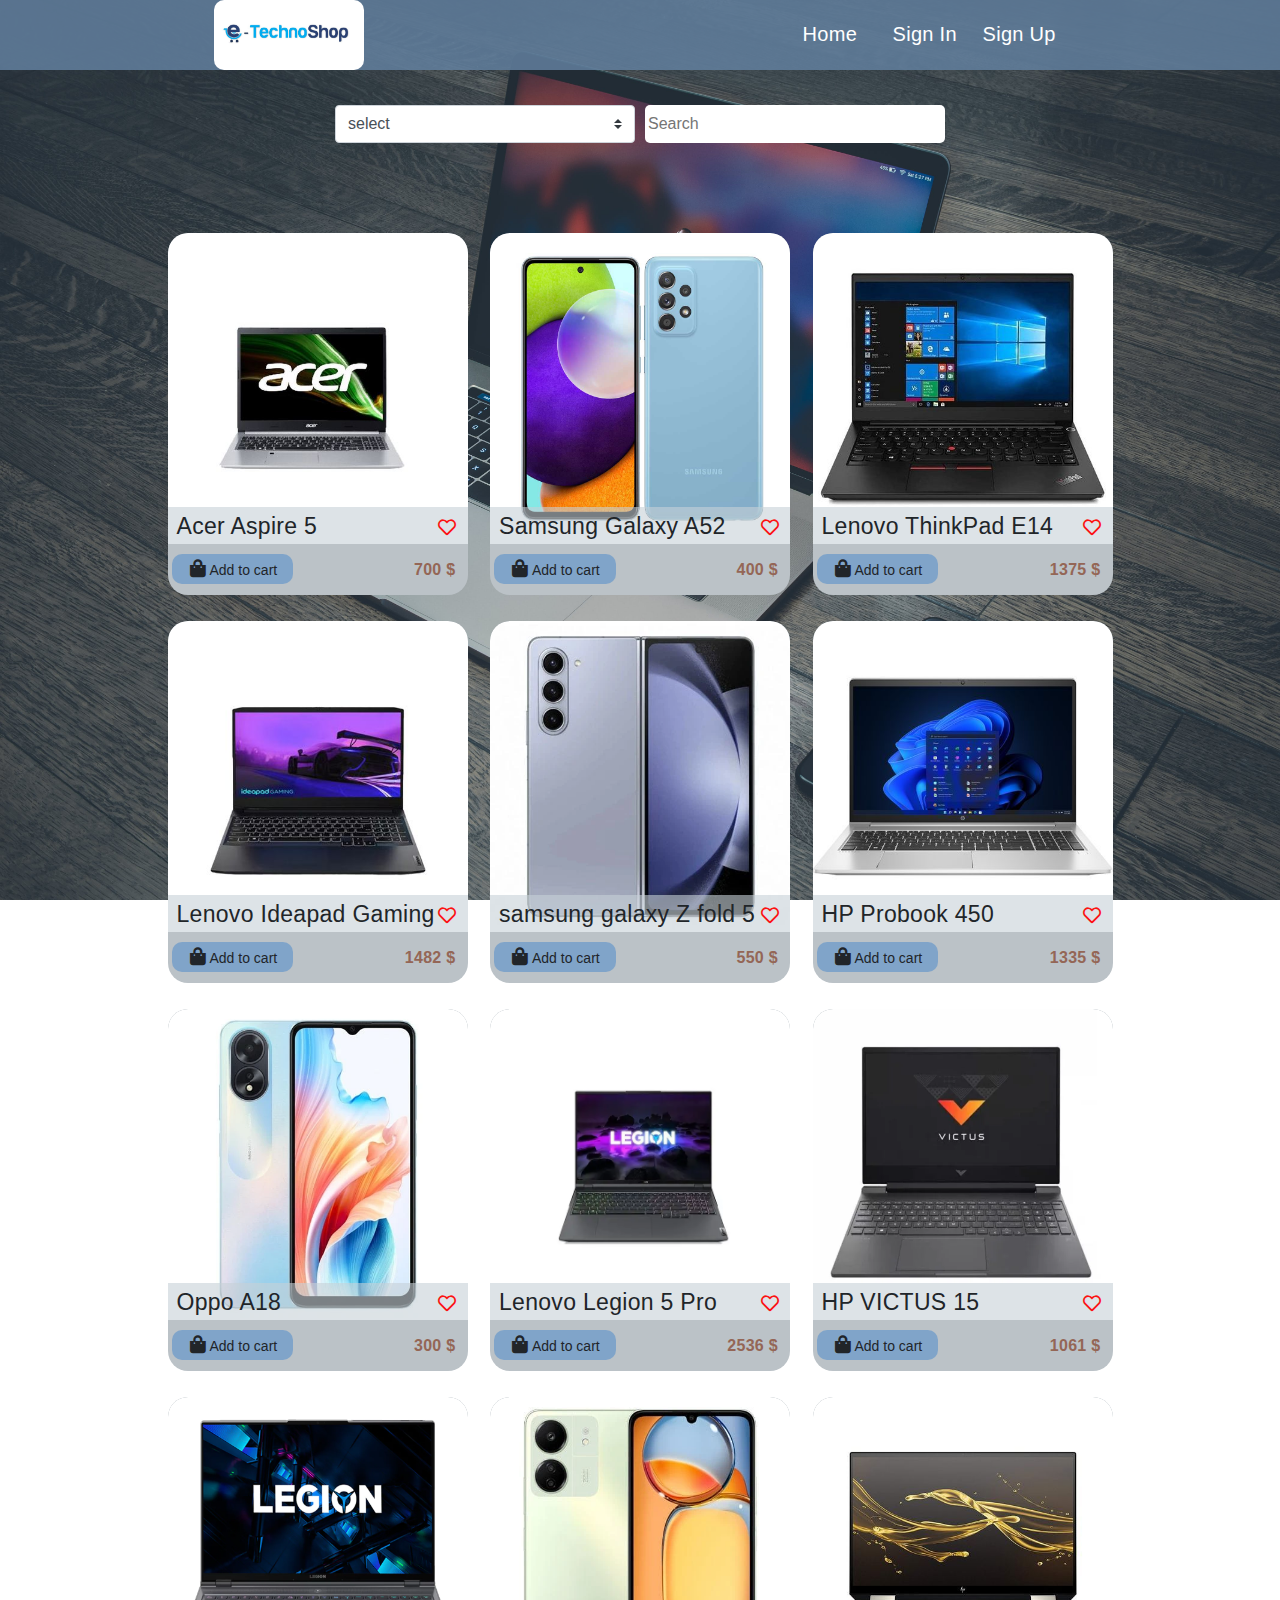
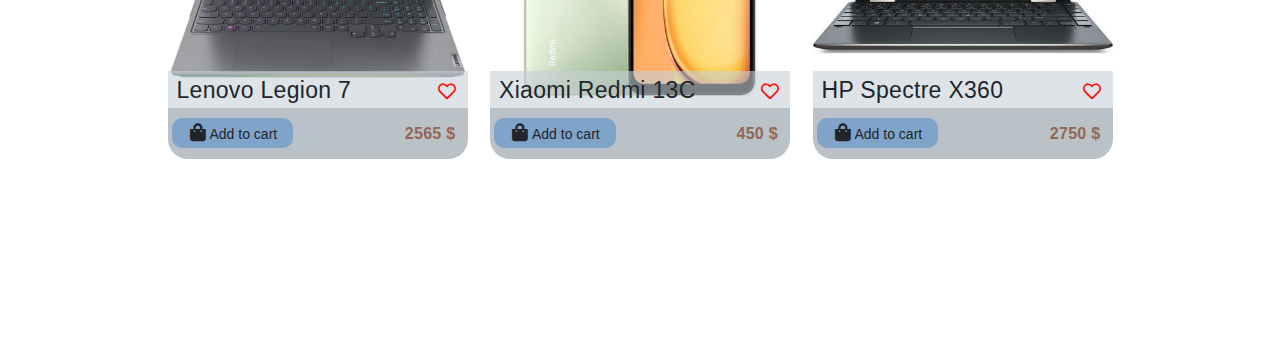
<file: index.html>
<html>

<head>
    <title>Techno Shop</title>
    <meta charset="UTF-8">
    <meta name="viewport" content="width=device-width, initial-scale=1">
    <link rel="stylesheet" href="https://maxcdn.bootstrapcdn.com/bootstrap/4.5.0/css/bootstrap.min.css">
    <link rel="stylesheet" href="css/all.css" />
    <link rel="stylesheet" href="css/style.css" />
</head>

<body>
    <header>
        <div>
            <div class="header-content">
                <img src="image/logo.png" class="brand" alt="logo">
                <nav class="nav">

                </nav>
            </div>
        </div>
    </header>
    <section class="search">
        <div class="search-form">
            <form>
                <select name="cars" class="custom-select">
                    <option selected>select </option>
                    <option value="0">Type</option>
                    <option value="1">Name</option>
                    <option value="2">Description</option>
                </select>
            </form>
            <input type="text" onkeyup=search(value) placeholder="Search">
        </div>
    </section>
    <section>
        <div id="product-container">
        </div>
    </section>

    <script src="https://cdnjs.cloudflare.com/ajax/libs/popper.js/1.14.7/umd/popper.min.js"></script>
    <script src="https://ajax.googleapis.com/ajax/libs/jquery/3.6.4/jquery.min.js"></script>
    <script src="https://maxcdn.bootstrapcdn.com/bootstrap/4.5.0/js/bootstrap.min.js"></script>
    <script src="js/script.js"></script>
    <script src="js/header.js"> </script>



</body>

</html>
</file>
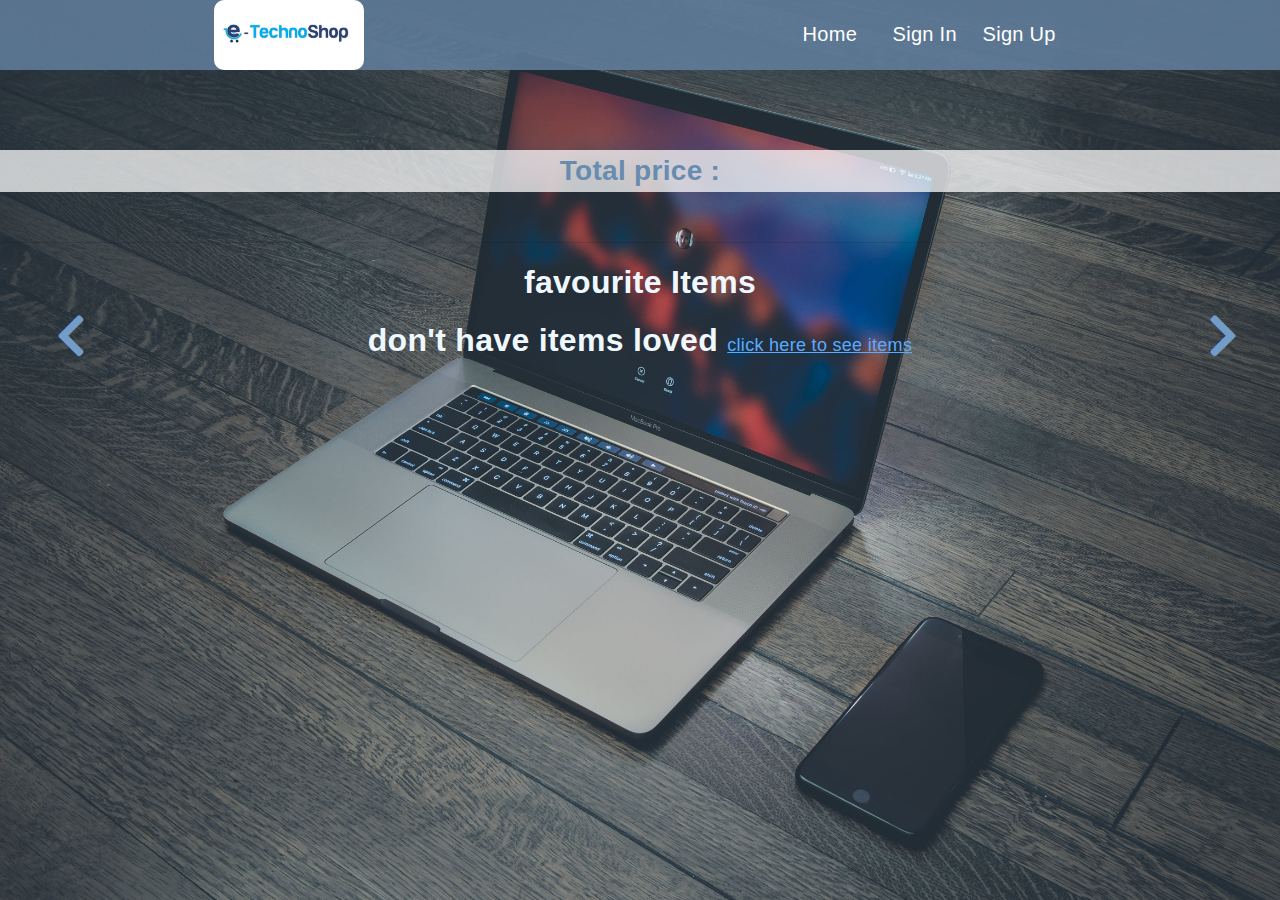
<file: cart.html>
<html>

<head>
    <title>Techno Shop</title>
    <meta charset="UTF-8">
    <meta name="viewport" content="width=device-width, initial-scale=1">
    <link rel="stylesheet" href="https://maxcdn.bootstrapcdn.com/bootstrap/4.5.0/css/bootstrap.min.css">
    <link rel="stylesheet" href="css/all.css" />
    <link rel="stylesheet" href="css/style.css" />
    <link rel="stylesheet" href="css/styleCart.css" />
</head>

<body>
    <header>
        <div>
            <div class="header-content">
                <img src="image/logo.png" class="brand" alt="logo">
                <nav class="nav">

                </nav>
            </div>
        </div>
    </header>
    <section id="cart">
        <div id="product-container">
        </div>
        <div class="TotalPrice"><b>Total price : </b>
            <p class="TPrice"></p>
        </div>
    </section>
    <section id="scroll-fav">
        <hr>
        <h2>favourite Items</h2>
        <h2 class="NotItem">don't have items loved <a href="index.html">click here to see items</a></h2>
        <div id="product-fav-contianer">
            <div id="product-fav">
            </div>
            <div class="i">
                <a href="#" class="left-scroll"><i class="fas fa-chevron-left "></i></a>
                <a href="#" class="right-scroll"><i class="fas fa-chevron-right right-scroll"></i></a>
            </div>
        </div>
    </section>

    <script src="https://cdnjs.cloudflare.com/ajax/libs/popper.js/1.14.7/umd/popper.min.js"></script>
    <script src="https://ajax.googleapis.com/ajax/libs/jquery/3.6.4/jquery.min.js"></script>
    <script src="https://maxcdn.bootstrapcdn.com/bootstrap/4.5.0/js/bootstrap.min.js"></script>
    <script src="js/cart.js"></script>
    <script src="js/header.js"> </script>

</body>

</html>
</file>
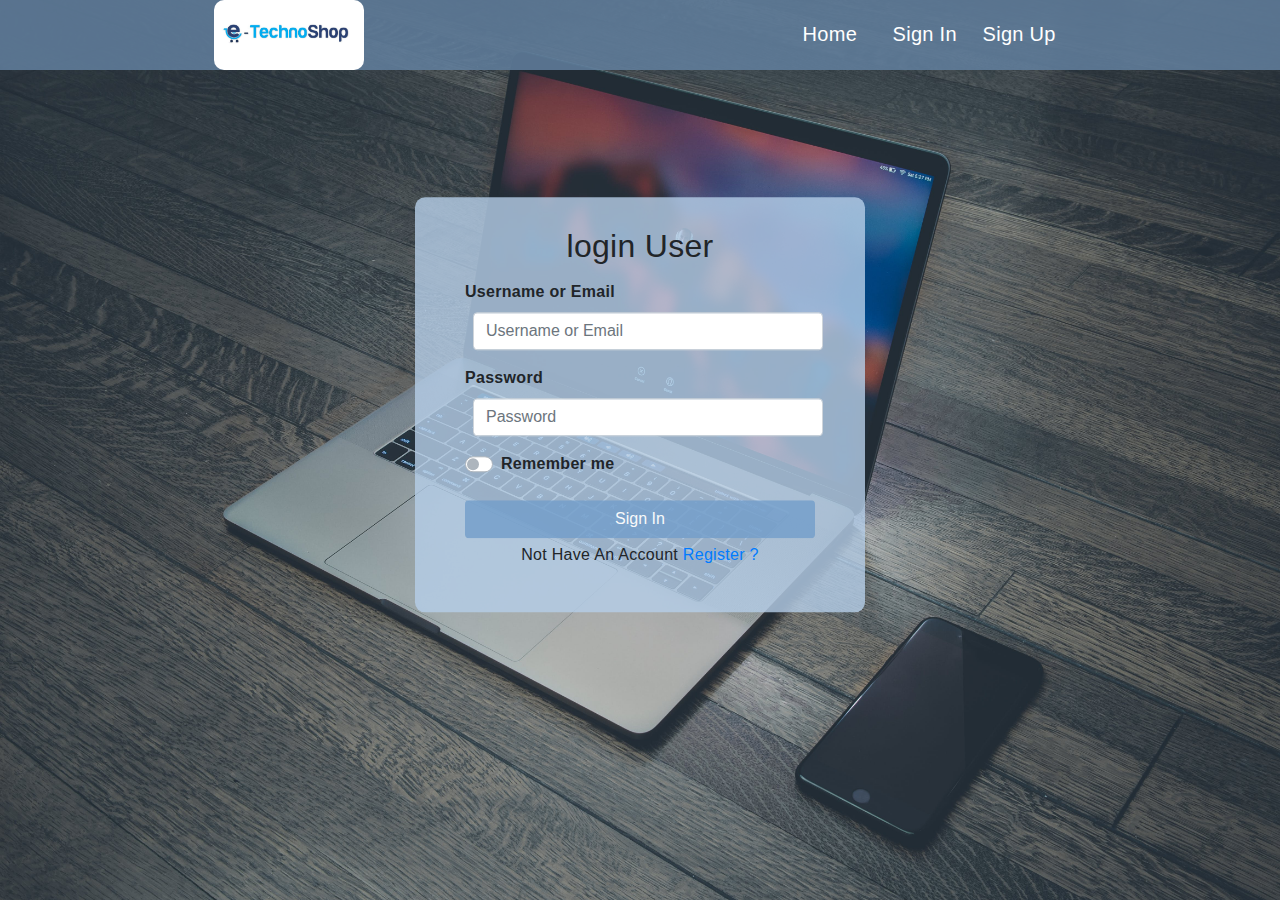
<file: login.html>
<html>

<head>
    <title>Techno Shop</title>
    <meta charset="UTF-8">
    <meta name="viewport" content="width=device-width, initial-scale=1">
    <link rel="stylesheet" href="https://maxcdn.bootstrapcdn.com/bootstrap/4.5.0/css/bootstrap.min.css">
    <link rel="stylesheet" href="css/all.css" />
    <link rel="stylesheet" href="css/style.css" />
    <link rel="stylesheet" href="css/styleLogin.css" />
</head>

<body>
    <header>
        <div>
            <div class="header-content">
                <img src="image/logo.png" class="brand" alt="logo">
                <nav class="nav">

                </nav>
            </div>
        </div>
    </header>
    <section class="section-form">
        <h2>login User</h2>
        <form class="needs-validation" novalidate>
            <div class="form-group">
                <label for="uname" class="font-weight-bold m-0">Username or
                    Email</label>
                <input type="text" class="form-control w-100 m-2" id="username" placeholder="Username or Email"
                    required>
                <div class="valid-feedback">Valid.</div>
                <div class="invalid-feedback">Please fill out this field.</div>
            </div>
            <div class="form-group">
                <label for="pwd" class="font-weight-bold m-0">Password</label>
                <input type="password" class="form-control w-100 m-2" id="password" placeholder="Password" required>
                <div class="valid-feedback">Valid.</div>
                <div class="invalid-feedback">Please fill out this field.</div>
            </div>
            <div class="form-group">
                <div class="custom-control custom-switch">
                    <input type="checkbox" class="custom-control-input" id="switch1">
                    <label class="custom-control-label font-weight-bold" for="switch1">Remember me</label>
                </div>
            </div>
            <button type="submit" class="btn color-header text-light w-100 mt-2" id="submit">Sign In</button>
            <div class="return">Not Have An Account <a href="register.html">Register ?</a></div>
        </form>
    </section>

    <script src="https://cdnjs.cloudflare.com/ajax/libs/popper.js/1.14.7/umd/popper.min.js"></script>
    <script src="https://ajax.googleapis.com/ajax/libs/jquery/3.6.4/jquery.min.js"></script>
    <script src="https://maxcdn.bootstrapcdn.com/bootstrap/4.5.0/js/bootstrap.min.js"></script>
    <script src="js/header.js"> </script>
    <script src="js/login.js"></script>

</body>

</html>
</file>
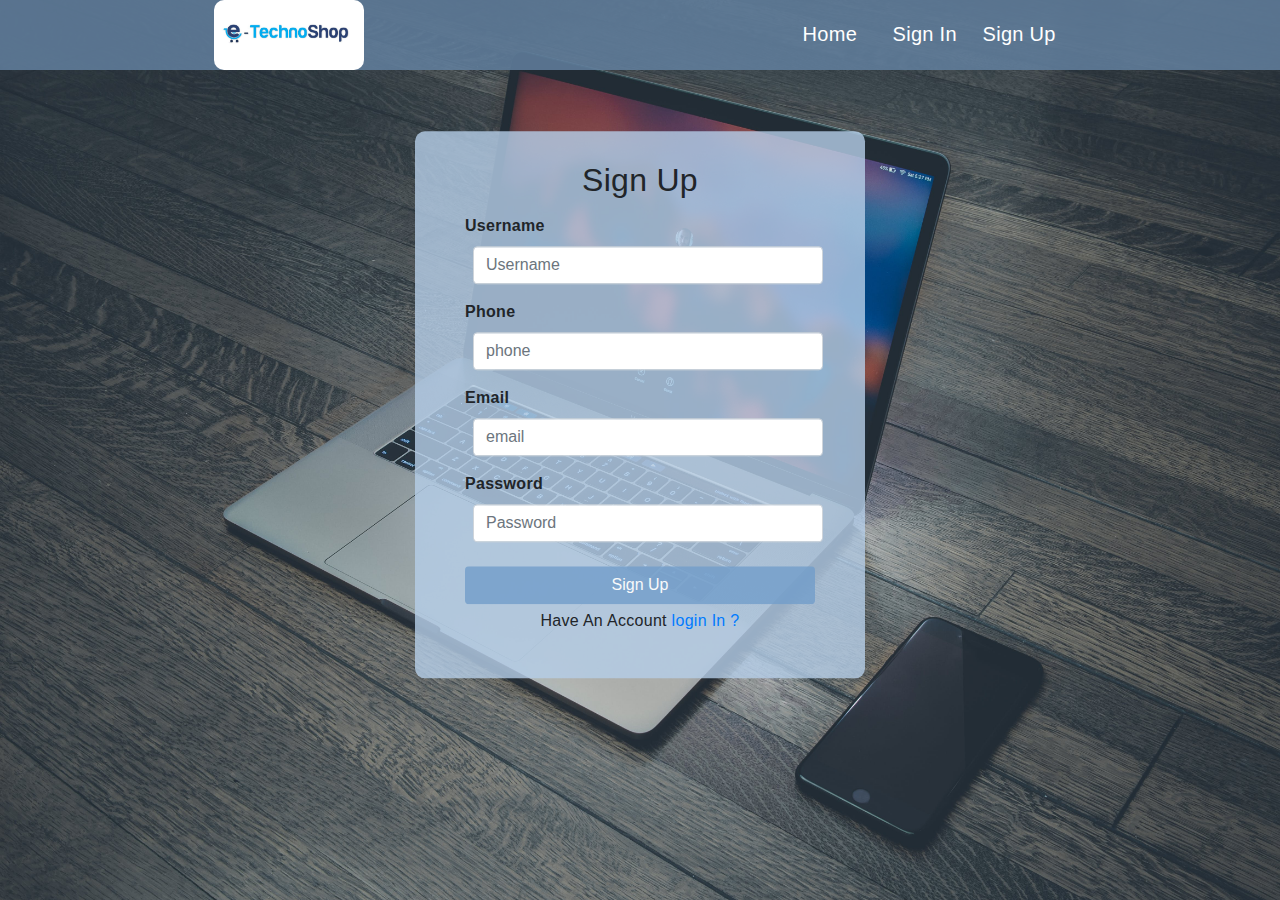
<file: register.html>
<html>

<head>
    <title>Techno Shop</title>
    <meta charset="UTF-8">
    <meta name="viewport" content="width=device-width, initial-scale=1">
    <link rel="stylesheet" href="https://maxcdn.bootstrapcdn.com/bootstrap/4.5.0/css/bootstrap.min.css">
    <link rel="stylesheet" href="css/all.css" />
    <link rel="stylesheet" href="css/style.css" />
    <link rel="stylesheet" href="css/styleLogin.css" />

</head>

<body>
    <header>
        <div>
            <div class="header-content">
                <img src="image/logo.png" class="brand" alt="logo">
                <nav class="nav">
                </nav>
            </div>
        </div>
    </header>
    <section class="section-form ">
        <h2>Sign Up</h2>
        <form class="needs-validation" novalidate>
            <div class="form-group">
                <label for="uname" class="font-weight-bold m-0">Username</label>
                <input type="text" class="form-control w-100 m-2" id="username" placeholder="Username" required>
                <div class="valid-feedback">Valid.</div>
                <div class="invalid-feedback">Please fill out this field.</div>
            </div>
            <div class="form-group">
                <label for="uname" class="font-weight-bold m-0">Phone</label>
                <input type="text" class="form-control w-100 m-2" id="phone" placeholder="phone" required>
                <div class="valid-feedback">Valid.</div>
                <div class="invalid-feedback">Please fill out this field.</div>
            </div>
            <div class="form-group">
                <label for="uname" class="font-weight-bold m-0">Email</label>
                <input type="text" class="form-control w-100 m-2" id="email" placeholder="email" required>
                <div class="valid-feedback">Valid.</div>
                <div class="invalid-feedback">Please fill out this field.</div>
            </div>
            <div class="form-group">
                <label for="pwd" class="font-weight-bold m-0">Password</label>
                <input type="password" class="form-control w-100 m-2" id="password" placeholder="Password" required>
                <div class="valid-feedback">Valid.</div>
                <div class="invalid-feedback">Please fill out this field.</div>
            </div>
            <button type="submit" class="btn color-header text-light w-100 mt-2" id="submit">Sign Up</button>
            <div class="return">Have An Account <a href="login.html">login In ?</a></div>
        </form>

    </section>
    <script src="https://cdnjs.cloudflare.com/ajax/libs/popper.js/1.14.7/umd/popper.min.js"></script>
    <script src="https://ajax.googleapis.com/ajax/libs/jquery/3.6.4/jquery.min.js"></script>
    <script src="https://maxcdn.bootstrapcdn.com/bootstrap/4.5.0/js/bootstrap.min.js"></script>
    <script src="js/header.js"> </script>
    <script src="js/register.js"></script>
</body>

</html>
</file>
<file: css/style.css>
* {
    margin: 0;
    padding: 0;
    box-sizing: border-box;
}

html {
    scroll-behavior: smooth;
}

body {
    letter-spacing: 0.3px;
    font-family: Arial, Heivetica, sans-serif;
    padding-bottom: 100px;
    background-image: url(../image/pexels-veeterzy-303383.jpg);
    background-attachment: fixed;
    background-repeat: repeat;
    background-size: cover;
}

a {
    text-decoration: none;

}

a:hover {
    opacity: 0.6;
    text-decoration: none;
}

header {
    height: auto;
    background-color: #627f9ed8;
}

.header-content {
    display: flex;
    justify-content: space-around;
    flex-wrap: wrap;
}

.header-content .brand {
    height: 70px;
    width: 150px;
    border-radius: 10px;
}

nav li a {
    display: block;
    color: rgb(255, 255, 255);
    min-width: 80px;
    padding: 5px;
    margin: 0px 5px;
    font-size: 20px;
}

header .nav {
    align-self: flex-end;
}

nav ul {
    display: flex;
    list-style: none;
}

nav ul#user_info {
    display: flex;
    align-items: end;
    position: relative;
    justify-content: center;
    flex-wrap: wrap;
}

nav ul#user_info li i {
    color: #ddd;
    font-size: 20px;
    cursor: pointer;
}

nav ul#user_info li {
    margin: 0px 10px;
    position: relative;
}

nav ul#user_info #badge {
    position: absolute;
    top: -5%;
    left: 53%;
    width: 20px;
    height: 20px;
    background-color: rgba(15, 96, 171, 0.571);
    color: #ffffff;
    text-align: center;
    padding: 1px;
    border-radius: 50%;
    font-size: 13px;
}

header .shopping_cart {
    position: relative;
    width: 34px;
    height: 34px;
}

header #carts-products {
    display: none;
    position: absolute;
    left: 50%;
    transform: translateX(-40%);
    top: 100%;
    width: 300px;
    background-color: #677883;
    border-radius: 20px;
    z-index: 5;
    text-align: center;
}

header .c-bag .bagItem {
    margin: 5px;
    display: flex;
    flex-wrap: nowrap;
    align-items: baseline;
    font-size: 14px;
}

header .c-bag .cart-sell {
    display: flex;
    flex-wrap: nowrap;
    justify-content: center;
    align-items: baseline;
}

header .c-bag .cart-sell i {
    margin: 10px;
    font-size: 14px;
    width: 25px;
    height: 25px;
    padding: 3px;
    text-align: center;
}

header .c-bag .cart-sell p {
    font-size: 16px;
}

/* //////////////////////////////////////////////////////////////// */
.search {
    margin: 30px 0;
}

.search .search-form {
    display: flex;
    justify-content: center;
}

.search form {
    width: 300px;
    margin: 5px;
}

.search input {
    width: 300px;
    height: 38px;
    margin: 5px;
    outline-width: 0px;
    border-radius: 5px;
    border: 0px;
    padding: 3px;
}

/* ////////////////////////////////////////////////////////// */
#product-container {
    margin: 50px auto;
    width: 80%;
    height: auto;
    padding: 22px;
    display: flex;
    flex-direction: row;
    flex-wrap: wrap;
    justify-content: space-evenly;
}

.product-item {
    background-color: rgb(187, 194, 199);
    width: 300px;
    height: auto;
    border-radius: 20px;
    overflow: hidden;
    margin: 13px 5px;
    transition: 0.7s;
    border-radius: 20px solid;
}

.product-item:hover {
    transform: scale(1.09);
    box-shadow: 8px 4px 35px rgba(98, 150, 192, 0.582);
}

.product-item .figure {
    position: relative;
    overflow: hidden;
    margin-bottom: 2%;
    height: 90%;
}

.product-item img {
    border-top-left-radius: 20px;
    border-top-right-radius: 20px;
    width: 100%;
    height: 100%;
}

.product-item .product-info span {
    font-size: 23px;
    line-height: 30px;
}

.product-item .product-info i {
    float: right;
    margin-right: 4%;
    line-height: 30px;
    color: #fc1212;
    font-size: 20px;
}

.product-item .d_col i {
    font-size: 18px;
    margin: 2px;
}

.product-item .d_col {
    display: flex;
    flex-direction: row;
    align-items: baseline;
    justify-content: space-between;
    margin-bottom: 5px;
}

.product-item .product-info {
    position: absolute;
    top: 88%;
    left: 0%;
    padding: 1% 3%;
    width: 100%;
    height: 100%;
    background-color: rgba(198, 208, 215, 0.6);
    transition: 0.8s linear;
}

.product-item:hover .product-info {
    top: 0;
    left: 0;
    padding: 3%;
    border-top-left-radius: 20px;
    border-top-right-radius: 20px;
}

.product-item .price {
    float: right;
    margin-right: 4%;
    line-height: 30px;
    color: #946656;

}

.product-item button {
    padding: 2px 15px;
    width: auto;
    border-radius: 10px;
}

.product-item .btn:hover {
    opacity: 0.8;
}

@media(max-width:800px) {
    #product-container {
        width: 90%;
    }

    .product-item .product-info i {
        line-height: 35px;
        font-size: 16px;
    }

    .product-item .product-info {
        top: 87%;
        padding: 1% 3%;
    }

    .product-item .btn {
        padding: 0px 10px;
        width: auto;
        height: 25px;
        border-radius: 25px;
    }

    .product-item .product-info span {
        font-size: 20px;
        line-height: 23px;
    }

    .product-item .product-info p {
        font-size: 14px;
    }
}

@media(max-width:600px) {
    body {

        background-size: contain;
    }

    .product-item .product-info i {
        font-size: 14px;
    }

    .product-item .product-info span {
        font-size: 16px;
    }

    .product-item .product-info p {
        font-size: 12px;
    }

    .product-item .product-info {
        top: 88%;
        padding: 1% 3%;
    }

    .product-item .btn {
        display: block;
        font-size: 14px;
    }

    .product-item .price {
        text-align: center;
        font-size: 14px;
    }
}

@media(max-width:425px) {
    .header-content {
        justify-content: center;
    }
}
</file>
<file: css/styleCart.css>
* {
    margin: 0;
    padding: 0;
    box-sizing: border-box;
}

#product-fav {
    padding: 15px;
    display: flex;
}

#scroll-fav h2 {
    text-align: center;
    color: aliceblue;
    margin: 20px;
    font-size: xx-large;
    font-weight: 700;
}

#product-fav-contianer {
    width: 90%;
    height: auto;
    overflow: hidden;
    margin: 5px auto;
    overflow-x: unset;
}

#scroll-fav {
    position: relative;
    margin-top: 50px;
}

.product-item {
    margin: 0px 20px;
}

#scroll-fav .i a {
    position: absolute;
    width: 15px;
    height: 20px;
    padding: 1.5px;
    text-align: center;
    top: 50%;
    left: 5%;
    z-index: 5;
    transform: scale(3);
    color: rgb(114, 156, 202);
}

#scroll-fav .i a:hover {
    opacity: 0.6;
}

#scroll-fav .i .right-scroll {
    left: 95%;
}

.product-item {
    padding: 0px !important;
    height: 100%;
}

.product-item .figure {
    margin-bottom: 0%;
    height: auto;
}

/* ///////////////////////////////////////////////////////// */
#product-container {
    margin: 20px auto;
    width: 80%;
    height: auto;
    border-end-end-radius: 70px;
    border-end-start-radius: 30px;
    border-top-right-radius: 30px;
    padding: 20px;
    display: flex;
    flex-direction: row;
    flex-wrap: wrap;
    justify-content: space-evenly;
}

.cart-item {
    display: flex;
    flex-direction: row;
    flex-wrap: wrap;
    justify-content: left;
    margin: 10px 10px;
    padding: 20px;
    overflow: hidden;
    border-radius: 50px;
    background-color: rgba(255, 255, 255, 0.7);
    box-shadow: 5px 5px 25px rgba(0, 0, 0, 0.3);
    display: flex;
    justify-content: space-between;
}

.cart-item img {
    width: 300px;
    height: 100%;
    border-radius: 50px;
}

.cart-info>p {
    margin: 7px 0px;
}

.info-div b {
    font-size: 18px;
}

.cart-info {
    padding: 10px;
    max-width: 350px;

}

.info-div {
    width: 90%;
    margin: auto;
    display: flex;
    flex-direction: column;
}

.info-div div {
    width: 80%;
    display: flex;
    justify-content: space-between;
    align-items: baseline;

}

.info-div h3 {
    display: inline;
}

.cart-item .cart-sell {
    margin: auto;
    width: 50%;
    color: rgb(43, 92, 141);
    font-size: x-large;
    display: flex;
    align-items: baseline;
    justify-content: space-evenly;
}

#product-container .NotItem,
#scroll-fav.NotItem {
    font-size: xx-large;
    font-weight: 700;
    color: aliceblue;
}

#product-container .NotItem a,
#scroll-fav .NotItem a {
    font-size: large;
    font-weight: 500;
    color: rgb(88, 172, 255);
    text-decoration: underline;
}

.cart-item .cart-sell i {
    padding: 3px;
    text-align: center;
    width: 30px;
    height: 30px;
}

#cart .TotalPrice {
    background-color: rgba(255, 255, 255, 0.733);
    text-align: center;
}

#cart .TotalPrice b {
    color: rgb(103, 140, 175);
    font-weight: 600;
    font-size: 28px;
}

#cart .TotalPrice .TPrice {
    display: inline;
    font-weight: 600;
    font-size: 22px;
    color: rgb(74, 126, 175);
}

@media(max-width:800px) {
    #product-container {
        width: 90%;
    }

    .cart-item {
        justify-content: center;
        padding: 0;
    }

    .vendor-Add h1 {
        font-size: 20px;
    }

    .cart-info h3 {
        font-size: 18px;
        font-weight: 600;
    }

    .cart-info h2 {
        margin-top: 10px;
        font-size: 20px;
        font-weight: 600;
    }

    .cart-info {
        max-width: 300px;
    }
}

@media(max-width:600px) {
    #product-fav-contianer {
        width: 100%;
    }

    .product-item {
        margin: 0px 10px;
    }

    .cart-item img {
        height: auto;
    }
}
</file>
<file: css/styleLogin.css>
* {
    margin: 0;
    padding: 0;
    box-sizing: border-box;
}

html {
    scroll-behavior: smooth;
}

body {
    letter-spacing: 0.3px;
    font-family: Arial, Heivetica, sans-serif;
}

a {
    text-decoration: none;
}

.section-form {
    background-color: #b5cde7ce;
    position: absolute;
    top: 45%;
    left: 50%;
    transform: translate(-50%, -50%);
    width: 450px;
    height: auto;
    padding: 30px 50px 40px;
    border-radius: 10px;
    background-color: 5c7da1ce;
}

.section-form h2 {
    text-align: center;
    margin-bottom: 15px;
}

.section-form form button {
    background-color: #729dcace;

}

.section-form form .return {
text-align: center;
margin: 5px;
}

@media(max-width:600px) {
    .section-form {
        width: 350px;
        top: 50%;
    }
}
</file>
